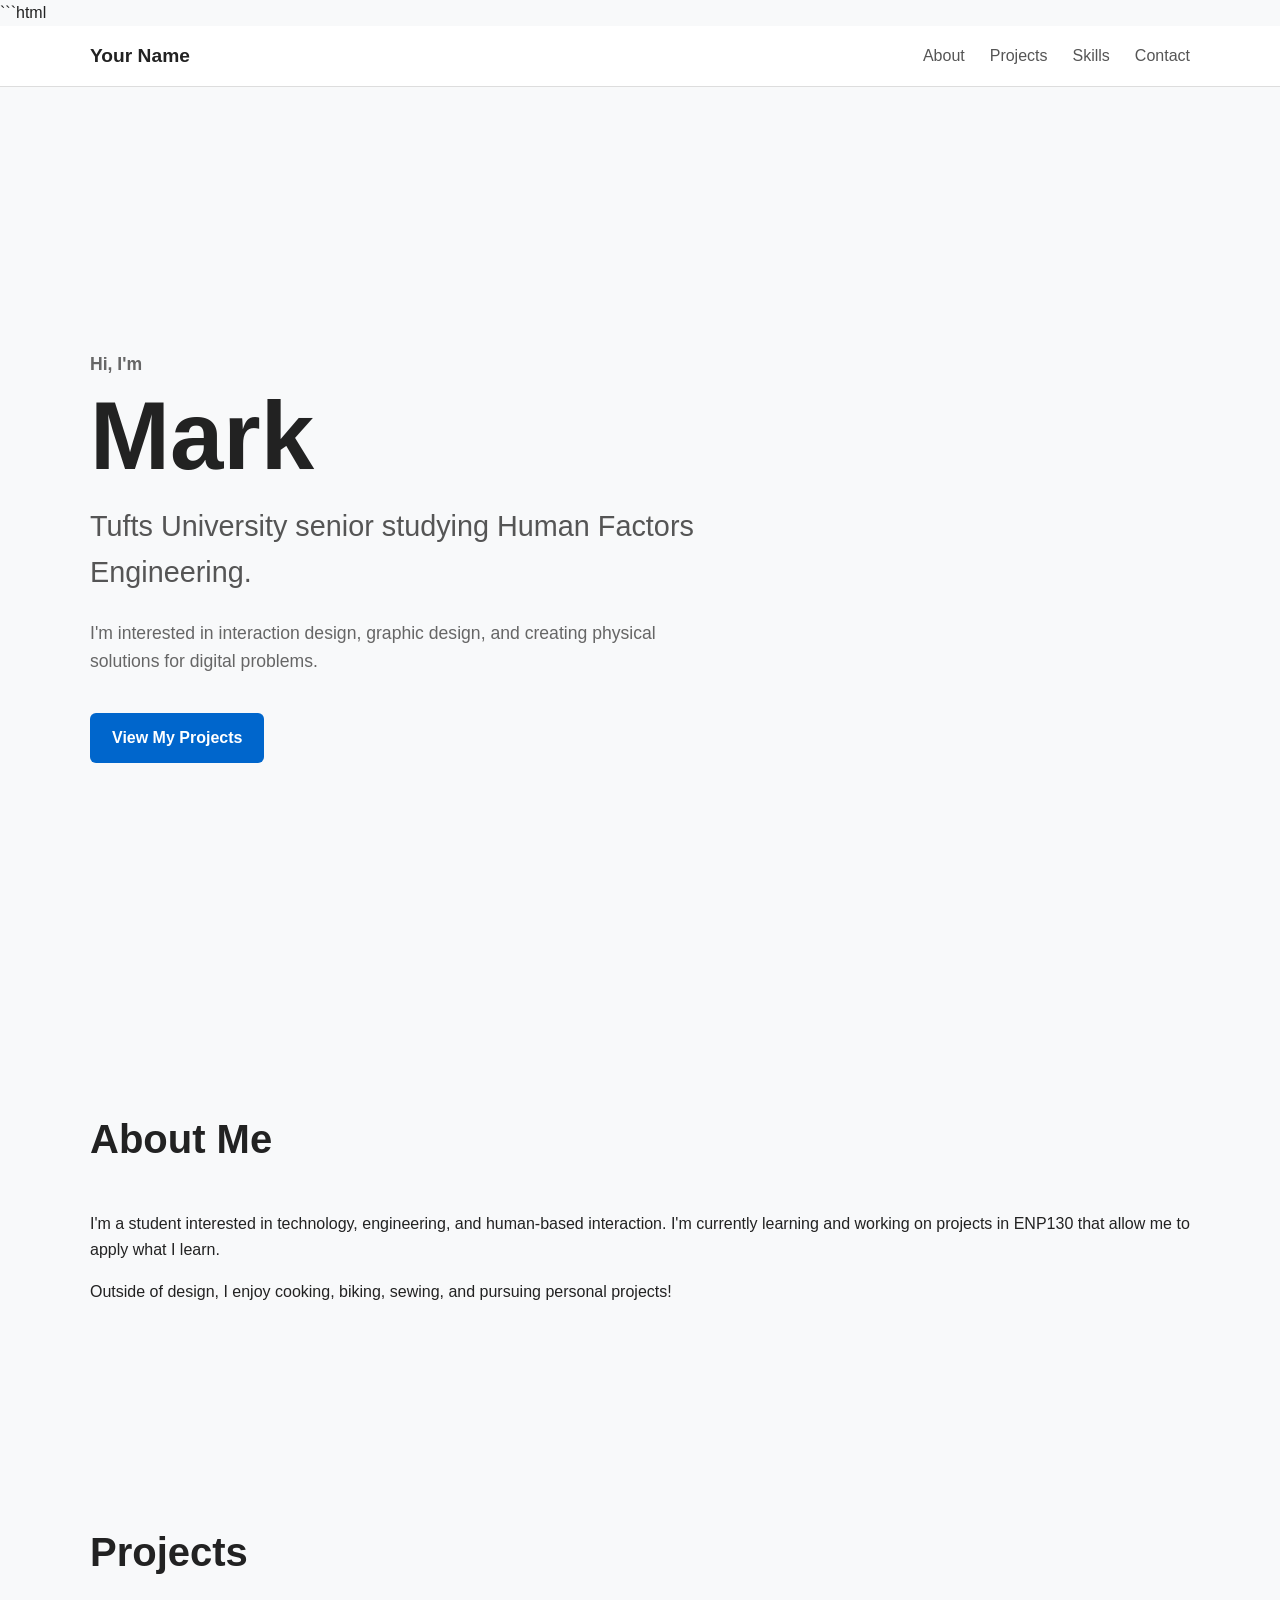
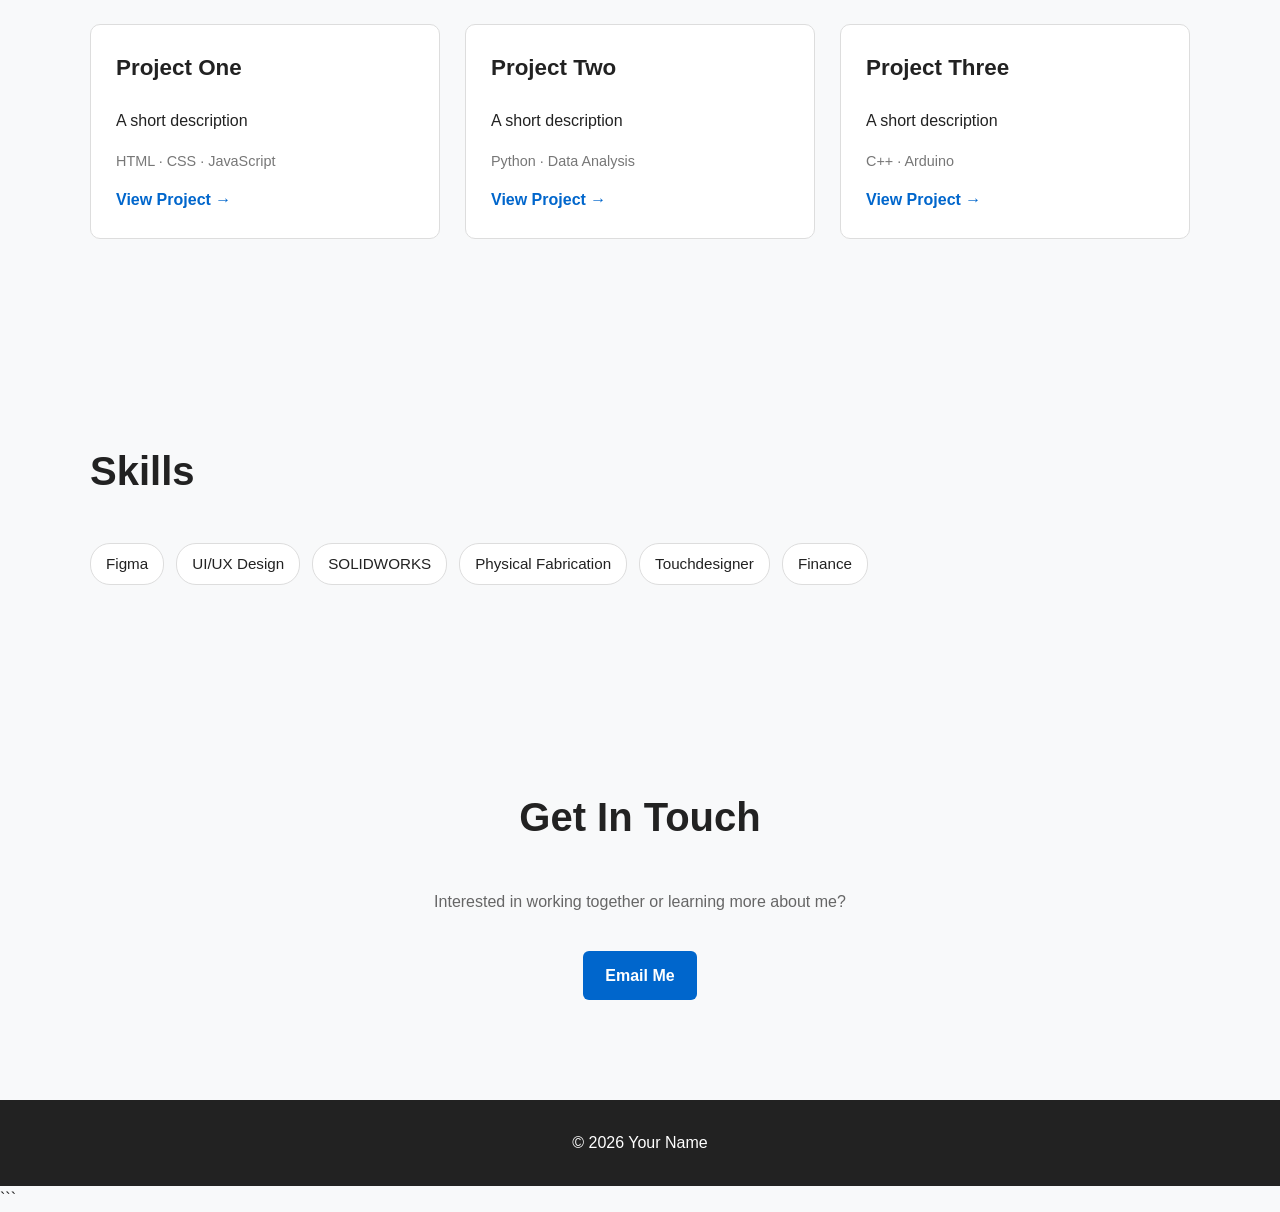
<file: index.html>
```html
<!DOCTYPE html>
<html lang="en">

<head>
    <meta charset="UTF-8">
    <meta name="viewport" content="width=device-width, initial-scale=1.0">

    <title>Your Name | Portfolio</title>

    <link rel="stylesheet" href="style.css">
</head>

<body>

    <!-- Navigation -->
    <header>
        <nav class="navbar">
            <a href="#home" class="logo">Your Name</a>

            <div class="nav-links">
                <a href="#about">About</a>
                <a href="#projects">Projects</a>
                <a href="#skills">Skills</a>
                <a href="#contact">Contact</a>
            </div>
        </nav>
    </header>


    <!-- Main Content -->
    <main>

        <!-- Hero Section -->
        <section id="home" class="hero">
            <div class="hero-text">

                <p class="eyebrow">Hi, I'm</p>

                <h1>Mark</h1>

                <h2>Tufts University senior studying Human Factors Engineering.</h2>

                <p>
                    I'm interested in interaction design, graphic design, and creating physical solutions for digital problems.
                </p>

                <a href="#projects" class="button">
                    View My Projects
                </a>

            </div>
        </section>


        <!-- About Section -->
        <section id="about" class="section">

            <h2>About Me</h2>

            <p>
                I'm a student interested in technology, engineering,
                and human-based interaction. I'm currently learning and
                working on projects in ENP130 that allow me to apply what I learn.
            </p>

            <p>
                Outside of design, I enjoy cooking, biking, sewing, and pursuing personal projects!
            </p>

        </section>


        <!-- Projects Section -->
        <section id="projects" class="section">

            <h2>Projects</h2>

            <div class="project-grid">

                <article class="project-card">

                    <h3>Project One</h3>

                    <p>
                        A short description
                    </p>

                    <p class="technologies">
                        HTML · CSS · JavaScript
                    </p>

                    <a href="#">
                        View Project →
                    </a>

                </article>


                <article class="project-card">

                    <h3>Project Two</h3>

                    <p>
                        A short description
                    </p>

                    <p class="technologies">
                        Python · Data Analysis
                    </p>

                    <a href="#">
                        View Project →
                    </a>

                </article>


                <article class="project-card">

                    <h3>Project Three</h3>

                    <p>
                        A short description
                    </p>

                    <p class="technologies">
                        C++ · Arduino
                    </p>

                    <a href="#">
                        View Project →
                    </a>

                </article>

            </div>

        </section>


        <!-- Skills Section -->
        <section id="skills" class="section">

            <h2>Skills</h2>

            <div class="skills-list">
                <span>Figma</span>
                <span>UI/UX Design</span>
                <span>SOLIDWORKS</span>
                <span>Physical Fabrication</span>
                <span>Touchdesigner</span>
                <span>Finance</span>
            </div>

        </section>


        <!-- Contact Section -->
        <section id="contact" class="section contact">

            <h2>Get In Touch</h2>

            <p>
                Interested in working together or learning more about me?
            </p>

            <a href="mailto:you@example.com" class="button">
                Email Me
            </a>

        </section>

    </main>


    <!-- Footer -->
    <footer>

        <p>
            © 2026 Your Name
        </p>

    </footer>

</body>

</html>
```
</file>
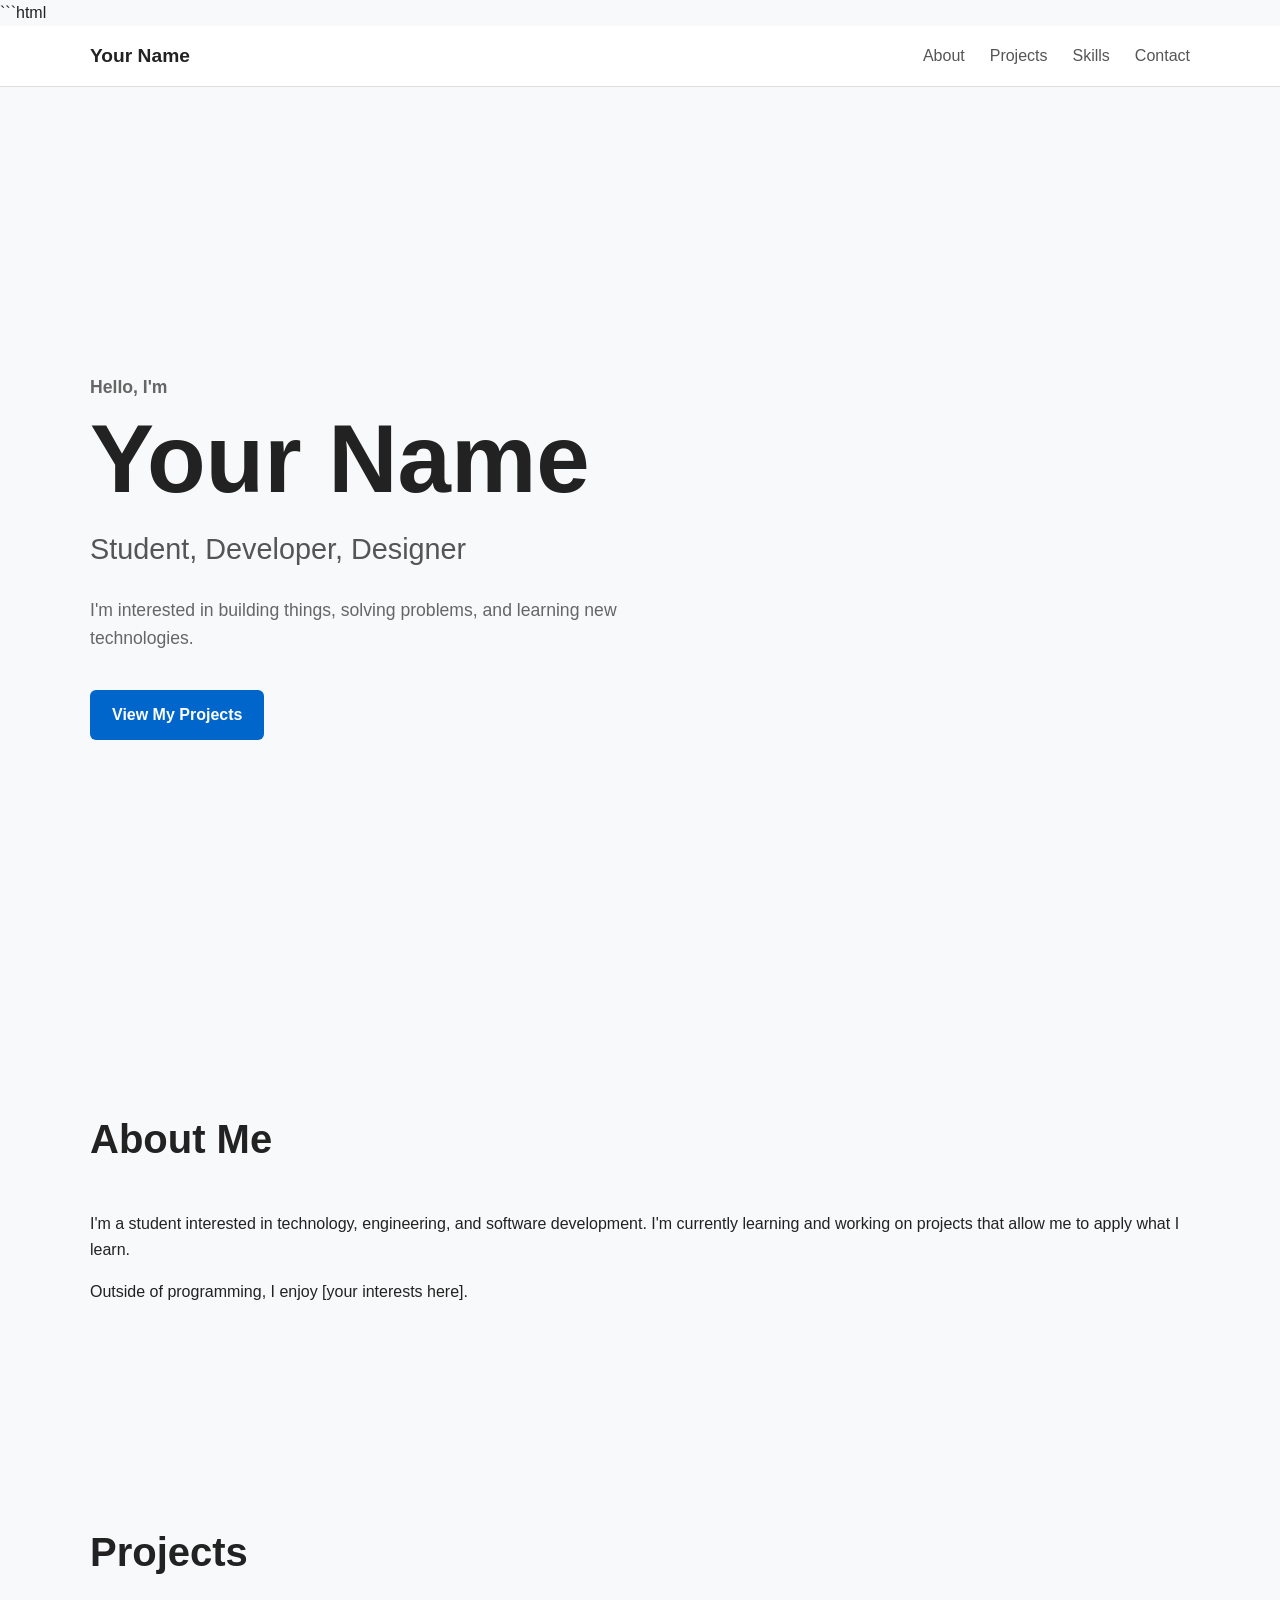
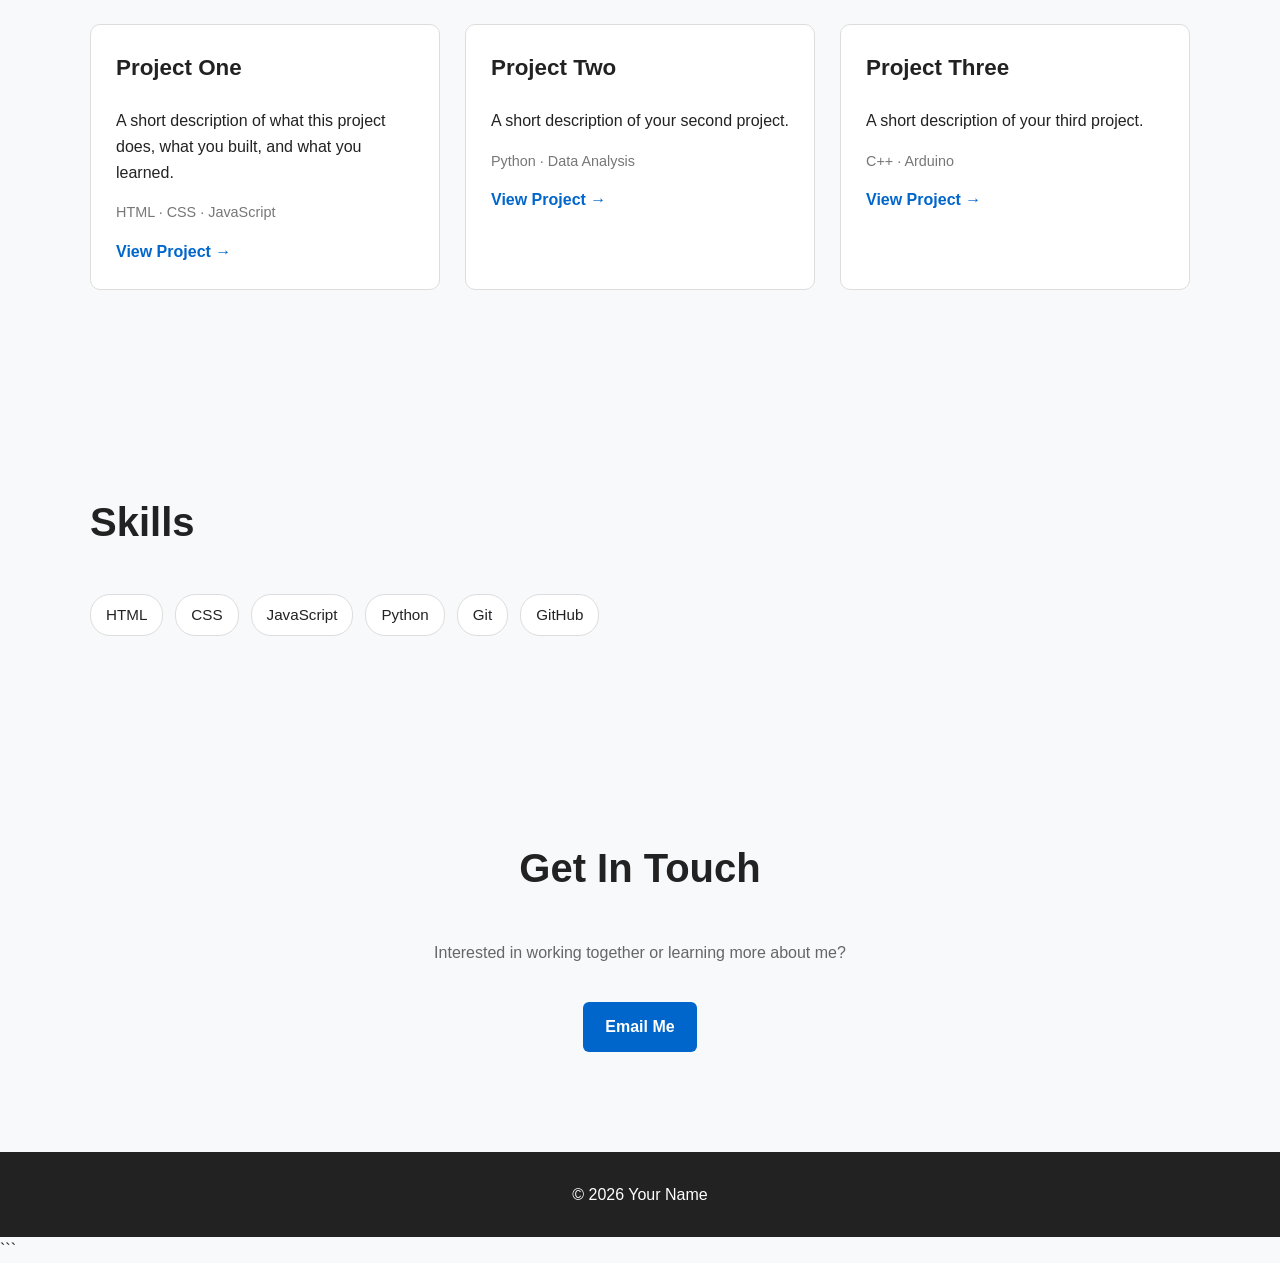
<file: Portfolio_Website/index.html>
```html
<!DOCTYPE html>
<html lang="en">

<head>
    <meta charset="UTF-8">
    <meta name="viewport" content="width=device-width, initial-scale=1.0">

    <title>Your Name | Portfolio</title>

    <link rel="stylesheet" href="style.css">
</head>

<body>

    <!-- Navigation -->
    <header>
        <nav class="navbar">
            <a href="#home" class="logo">Your Name</a>

            <div class="nav-links">
                <a href="#about">About</a>
                <a href="#projects">Projects</a>
                <a href="#skills">Skills</a>
                <a href="#contact">Contact</a>
            </div>
        </nav>
    </header>


    <!-- Main Content -->
    <main>

        <!-- Hero Section -->
        <section id="home" class="hero">
            <div class="hero-text">

                <p class="eyebrow">Hello, I'm</p>

                <h1>Your Name</h1>

                <h2>Student, Developer, Designer</h2>

                <p>
                    I'm interested in building things, solving problems,
                    and learning new technologies.
                </p>

                <a href="#projects" class="button">
                    View My Projects
                </a>

            </div>
        </section>


        <!-- About Section -->
        <section id="about" class="section">

            <h2>About Me</h2>

            <p>
                I'm a student interested in technology, engineering,
                and software development. I'm currently learning and
                working on projects that allow me to apply what I learn.
            </p>

            <p>
                Outside of programming, I enjoy [your interests here].
            </p>

        </section>


        <!-- Projects Section -->
        <section id="projects" class="section">

            <h2>Projects</h2>

            <div class="project-grid">

                <article class="project-card">

                    <h3>Project One</h3>

                    <p>
                        A short description of what this project does,
                        what you built, and what you learned.
                    </p>

                    <p class="technologies">
                        HTML · CSS · JavaScript
                    </p>

                    <a href="#">
                        View Project →
                    </a>

                </article>


                <article class="project-card">

                    <h3>Project Two</h3>

                    <p>
                        A short description of your second project.
                    </p>

                    <p class="technologies">
                        Python · Data Analysis
                    </p>

                    <a href="#">
                        View Project →
                    </a>

                </article>


                <article class="project-card">

                    <h3>Project Three</h3>

                    <p>
                        A short description of your third project.
                    </p>

                    <p class="technologies">
                        C++ · Arduino
                    </p>

                    <a href="#">
                        View Project →
                    </a>

                </article>

            </div>

        </section>


        <!-- Skills Section -->
        <section id="skills" class="section">

            <h2>Skills</h2>

            <div class="skills-list">
                <span>HTML</span>
                <span>CSS</span>
                <span>JavaScript</span>
                <span>Python</span>
                <span>Git</span>
                <span>GitHub</span>
            </div>

        </section>


        <!-- Contact Section -->
        <section id="contact" class="section contact">

            <h2>Get In Touch</h2>

            <p>
                Interested in working together or learning more about me?
            </p>

            <a href="mailto:you@example.com" class="button">
                Email Me
            </a>

        </section>

    </main>


    <!-- Footer -->
    <footer>

        <p>
            © 2026 Your Name
        </p>

    </footer>

</body>

</html>
```
</file>
<file: style.css>
```css
/* =========================
   Reset / General
   ========================= */

* {
    box-sizing: border-box;
}

html {
    scroll-behavior: smooth;
}

body {
    margin: 0;
    padding: 0;

    font-family: Arial, sans-serif;
    line-height: 1.6;

    background-color: #f8f9fa;
    color: #222;
}


/* =========================
   Navigation
   ========================= */

header {
    position: sticky;
    top: 0;
    z-index: 100;

    background-color: white;
    border-bottom: 1px solid #ddd;
}

.navbar {
    max-width: 1100px;
    margin: 0 auto;
    padding: 15px 25px;

    display: flex;
    justify-content: space-between;
    align-items: center;
}

.logo {
    font-size: 1.2rem;
    font-weight: bold;

    color: #222;
    text-decoration: none;
}

.nav-links {
    display: flex;
    gap: 25px;
}

.nav-links a {
    color: #555;
    text-decoration: none;

    transition: color 0.2s ease;
}

.nav-links a:hover {
    color: #0066cc;
}


/* =========================
   Hero Section
   ========================= */

.hero {
    min-height: 80vh;

    max-width: 1100px;
    margin: 0 auto;
    padding: 100px 25px;

    display: flex;
    align-items: center;
}

.hero-text {
    max-width: 700px;
}

.eyebrow {
    margin-bottom: 5px;

    color: #0066cc;
    font-weight: bold;
}

.hero h1 {
    margin: 0;

    font-size: clamp(3rem, 8vw, 6rem);
    line-height: 1.1;
}

.hero h2 {
    margin-top: 15px;

    font-size: 1.8rem;
    font-weight: normal;

    color: #555;
}

.hero p {
    max-width: 600px;

    font-size: 1.1rem;
    color: #666;
}


/* =========================
   General Sections
   ========================= */

.section {
    max-width: 1100px;
    margin: 0 auto;
    padding: 100px 25px;
}

.section > h2 {
    margin-top: 0;
    margin-bottom: 40px;

    font-size: 2.5rem;
}


/* =========================
   Buttons
   ========================= */

.button {
    display: inline-block;

    margin-top: 20px;
    padding: 12px 22px;

    border-radius: 6px;

    background-color: #0066cc;
    color: white;

    text-decoration: none;
    font-weight: bold;

    transition: background-color 0.2s ease;
}

.button:hover {
    background-color: #004c99;
}


/* =========================
   Projects
   ========================= */

.project-grid {
    display: grid;

    grid-template-columns: repeat(3, 1fr);
    gap: 25px;
}

.project-card {
    padding: 25px;

    background-color: white;

    border: 1px solid #ddd;
    border-radius: 10px;

    transition: transform 0.2s ease,
                box-shadow 0.2s ease;
}

.project-card:hover {
    transform: translateY(-5px);

    box-shadow: 0 10px 25px rgba(0, 0, 0, 0.08);
}

.project-card h3 {
    margin-top: 0;

    font-size: 1.4rem;
}

.project-card a {
    color: #0066cc;
    text-decoration: none;
    font-weight: bold;
}

.project-card a:hover {
    text-decoration: underline;
}

.technologies {
    font-size: 0.9rem;
    color: #777;
}


/* =========================
   Skills
   ========================= */

.skills-list {
    display: flex;
    flex-wrap: wrap;
    gap: 12px;
}

.skills-list span {
    padding: 8px 15px;

    background-color: white;

    border: 1px solid #ddd;
    border-radius: 20px;

    font-size: 0.95rem;
}


/* =========================
   Contact
   ========================= */

.contact {
    text-align: center;
}

.contact p {
    color: #666;
}


/* =========================
   Footer
   ========================= */

footer {
    padding: 30px;

    text-align: center;

    background-color: #222;
    color: white;
}

footer p {
    margin: 0;
}


/* =========================
   Mobile Layout
   ========================= */

@media (max-width: 700px) {

    .navbar {
        flex-direction: column;
        gap: 10px;
    }

    .nav-links {
        gap: 15px;
        flex-wrap: wrap;
        justify-content: center;
    }

    .hero {
        min-height: 70vh;
        padding: 70px 25px;
    }

    .hero h1 {
        font-size: 3.5rem;
    }

    .hero h2 {
        font-size: 1.4rem;
    }

    .section {
        padding: 70px 25px;
    }

    .section > h2 {
        font-size: 2rem;
    }

    .project-grid {
        grid-template-columns: 1fr;
    }

}
```
</file>
<file: Portfolio_Website/style.css>
```css
/* =========================
   Reset / General
   ========================= */

* {
    box-sizing: border-box;
}

html {
    scroll-behavior: smooth;
}

body {
    margin: 0;
    padding: 0;

    font-family: Arial, sans-serif;
    line-height: 1.6;

    background-color: #f8f9fa;
    color: #222;
}


/* =========================
   Navigation
   ========================= */

header {
    position: sticky;
    top: 0;
    z-index: 100;

    background-color: white;
    border-bottom: 1px solid #ddd;
}

.navbar {
    max-width: 1100px;
    margin: 0 auto;
    padding: 15px 25px;

    display: flex;
    justify-content: space-between;
    align-items: center;
}

.logo {
    font-size: 1.2rem;
    font-weight: bold;

    color: #222;
    text-decoration: none;
}

.nav-links {
    display: flex;
    gap: 25px;
}

.nav-links a {
    color: #555;
    text-decoration: none;

    transition: color 0.2s ease;
}

.nav-links a:hover {
    color: #0066cc;
}


/* =========================
   Hero Section
   ========================= */

.hero {
    min-height: 80vh;

    max-width: 1100px;
    margin: 0 auto;
    padding: 100px 25px;

    display: flex;
    align-items: center;
}

.hero-text {
    max-width: 700px;
}

.eyebrow {
    margin-bottom: 5px;

    color: #0066cc;
    font-weight: bold;
}

.hero h1 {
    margin: 0;

    font-size: clamp(3rem, 8vw, 6rem);
    line-height: 1.1;
}

.hero h2 {
    margin-top: 15px;

    font-size: 1.8rem;
    font-weight: normal;

    color: #555;
}

.hero p {
    max-width: 600px;

    font-size: 1.1rem;
    color: #666;
}


/* =========================
   General Sections
   ========================= */

.section {
    max-width: 1100px;
    margin: 0 auto;
    padding: 100px 25px;
}

.section > h2 {
    margin-top: 0;
    margin-bottom: 40px;

    font-size: 2.5rem;
}


/* =========================
   Buttons
   ========================= */

.button {
    display: inline-block;

    margin-top: 20px;
    padding: 12px 22px;

    border-radius: 6px;

    background-color: #0066cc;
    color: white;

    text-decoration: none;
    font-weight: bold;

    transition: background-color 0.2s ease;
}

.button:hover {
    background-color: #004c99;
}


/* =========================
   Projects
   ========================= */

.project-grid {
    display: grid;

    grid-template-columns: repeat(3, 1fr);
    gap: 25px;
}

.project-card {
    padding: 25px;

    background-color: white;

    border: 1px solid #ddd;
    border-radius: 10px;

    transition: transform 0.2s ease,
                box-shadow 0.2s ease;
}

.project-card:hover {
    transform: translateY(-5px);

    box-shadow: 0 10px 25px rgba(0, 0, 0, 0.08);
}

.project-card h3 {
    margin-top: 0;

    font-size: 1.4rem;
}

.project-card a {
    color: #0066cc;
    text-decoration: none;
    font-weight: bold;
}

.project-card a:hover {
    text-decoration: underline;
}

.technologies {
    font-size: 0.9rem;
    color: #777;
}


/* =========================
   Skills
   ========================= */

.skills-list {
    display: flex;
    flex-wrap: wrap;
    gap: 12px;
}

.skills-list span {
    padding: 8px 15px;

    background-color: white;

    border: 1px solid #ddd;
    border-radius: 20px;

    font-size: 0.95rem;
}


/* =========================
   Contact
   ========================= */

.contact {
    text-align: center;
}

.contact p {
    color: #666;
}


/* =========================
   Footer
   ========================= */

footer {
    padding: 30px;

    text-align: center;

    background-color: #222;
    color: white;
}

footer p {
    margin: 0;
}


/* =========================
   Mobile Layout
   ========================= */

@media (max-width: 700px) {

    .navbar {
        flex-direction: column;
        gap: 10px;
    }

    .nav-links {
        gap: 15px;
        flex-wrap: wrap;
        justify-content: center;
    }

    .hero {
        min-height: 70vh;
        padding: 70px 25px;
    }

    .hero h1 {
        font-size: 3.5rem;
    }

    .hero h2 {
        font-size: 1.4rem;
    }

    .section {
        padding: 70px 25px;
    }

    .section > h2 {
        font-size: 2rem;
    }

    .project-grid {
        grid-template-columns: 1fr;
    }

}
```
</file>
